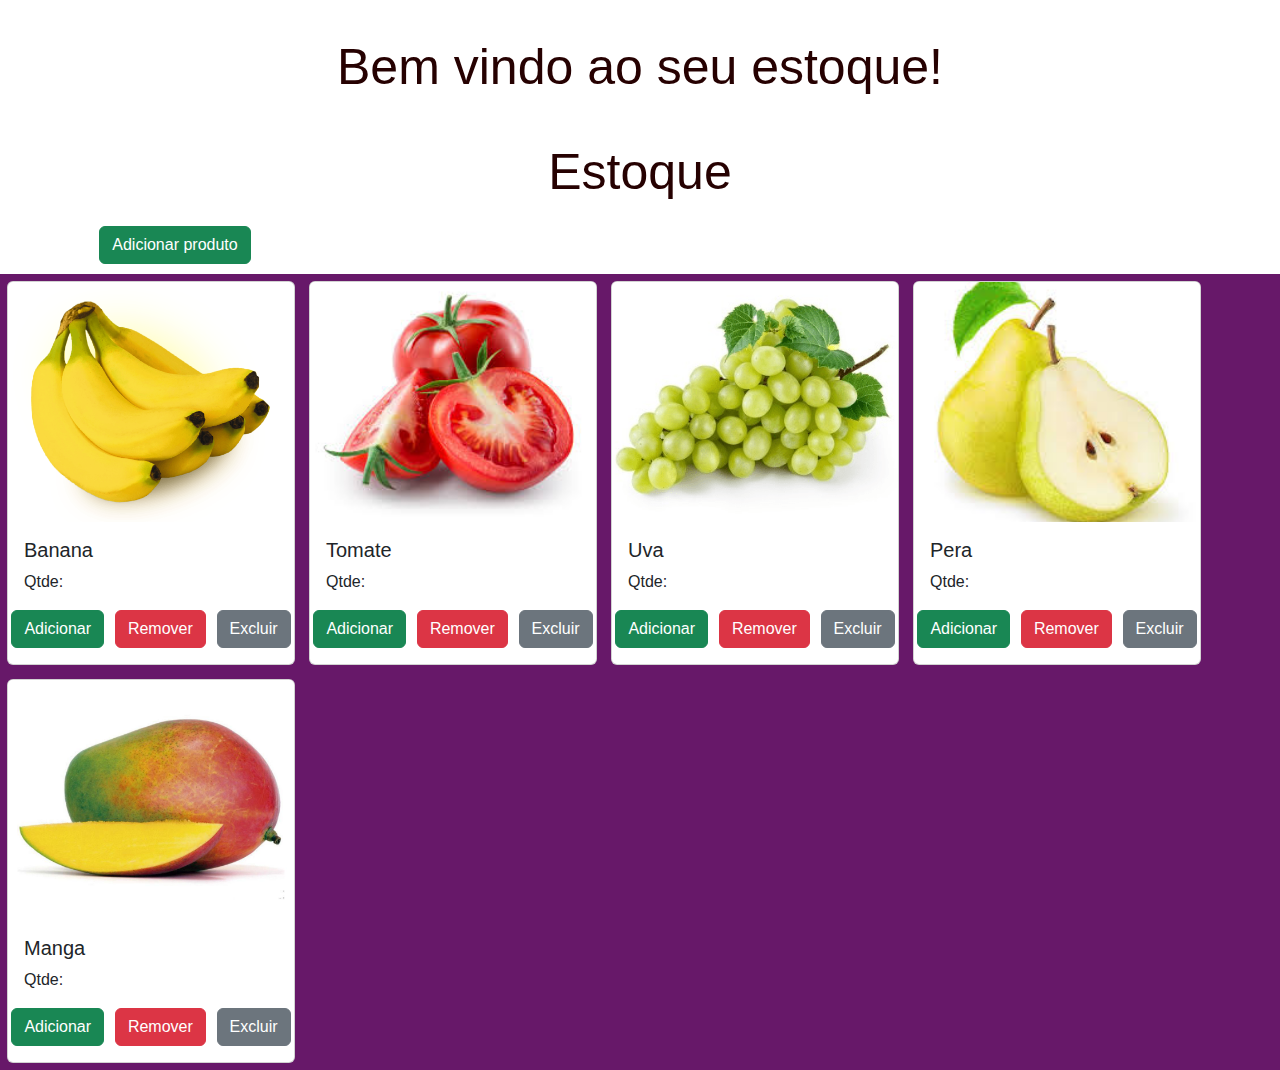
<file: index.html>
<!DOCTYPE html>
<html lang="pt-br">
<head>
    <meta charset="UTF-8">
    <meta name="viewport" content="width=device-width, initial-scale=1.0">
    <link rel="stylesheet" href="style.css">
    <link href="https://cdn.jsdelivr.net/npm/bootstrap@5.3.2/dist/css/bootstrap.min.css" rel="stylesheet">
    <script src="https://cdn.jsdelivr.net/npm/bootstrap@5.3.2/dist/js/bootstrap.bundle.min.js"></script>

    <title>Estoque</title>
</head>
<body>
    <p id="subtitle">Bem vindo ao seu estoque!</p>
    <p id="title">Estoque</p>
    <div class="prod">
      <button class=" btn btn-success" data-bs-toggle="modal" data-bs-target="#add_prod">Adicionar produto</button>
    </div>
    <div class="produtos">
    <div class="card" style="width: 18rem;" id="card_banana">
        <img src="./imgs/ban.png" class="card-img-top img-card" alt="...">
        <div class="card-body">
            <h5 class="card-title">Banana</h5>
            <div class="d-flex">
            <p class="me-2">Qtde:</p><p id="qtde_banana"></p>
            </div>
            <div id="p">
            <button type="button" class="btn btn-success"  data-bs-toggle="modal" data-bs-target="#Banana">Adicionar</button>
            <button type="button" class="btn btn-danger"  data-bs-toggle="modal" data-bs-target="#r_banana">Remover</button>
            <button type="button" class="btn btn-secondary"  id="exc_ban">Excluir</button>
            </div>
        </div>
    </div>
    <div class="card" style="width: 18rem;" id="card_tomate">
        <img src="./imgs/tomate.jpg" class="card-img-top img-card" alt="...">
        <div class="card-body">
            <h5 class="card-title">Tomate</h5>
            <div class="d-flex">
            <p class="me-2">Qtde:</p><p id="qtde_to"></p>
            </div>
            <div id="p">
            <button type="button" class="btn btn-success"  data-bs-toggle="modal" data-bs-target="#Tomate">Adicionar</button>
            <button type="button" class="btn btn-danger"  data-bs-toggle="modal" data-bs-target="#r_tomate">Remover</button>
            <button type="button" class="btn btn-secondary"  id="exc_tom">Excluir</button>
            </div>
        </div>
    </div>
    <div class="card" style="width: 18rem;" id="card_uva">
        <img src="./imgs/uva.png" class="card-img-top img-card" alt="...">
        <div class="card-body">
            <h5 class="card-title">Uva</h5>
            <div class="d-flex">
            <p class="me-2">Qtde:</p><p id="qtde_uva"></p>
            </div>
            <div id="p">
            <button type="button" class="btn btn-success"  data-bs-toggle="modal" data-bs-target="#Uva">Adicionar</button>
            <button type="button" class="btn btn-danger"  data-bs-toggle="modal" data-bs-target="#r_uva">Remover</button>
            <button type="button" class="btn btn-secondary"  id="exc_uva">Excluir</button>
            </div>
        </div>
    </div>
    <div class="card" style="width: 18rem;" id="card_pera">
        <img src="./imgs/pera.jpg" class="card-img-top img-card" alt="...">
        <div class="card-body">
            <h5 class="card-title">Pera</h5>
            <div class="d-flex">
            <p class="me-2">Qtde:</p><p id="qtde_pera"></p>
            </div>
            <div id="p">
            <button type="button" class="btn btn-success"  data-bs-toggle="modal" data-bs-target="#Pera">Adicionar</button>
            <button type="button" class="btn btn-danger"  data-bs-toggle="modal" data-bs-target="#r_pera">Remover</button>
            <button type="button" class="btn btn-secondary"  id="exc_per">Excluir</button>
            </div>
        </div>
    </div>
    <div class="card" style="width: 18rem;" id="card_manga">
        <img src="./imgs/manga.jpg" class="card-img-top img-card" alt="...">
        <div class="card-body">
            <h5 class="card-title">Manga</h5>
            <div class="d-flex">
            <p class="me-2">Qtde:</p><p id="qtde_manga"></p>
            </div>
            <div id="p">
            <button type="button" class="btn btn-success"  data-bs-toggle="modal" data-bs-target="#Manga">Adicionar</button>
            <button type="button" class="btn btn-danger"  data-bs-toggle="modal" data-bs-target="#r_manga">Remover</button>
            <button type="button" class="btn btn-secondary"  id="exc_man">Excluir</button>
            </div>
        </div>
    </div>
    </div>


    <!-- Modal-Banana -->
<div class="modal fade" id="Banana"  data-bs-keyboard="false" tabindex="-1" aria-labelledby="staticBackdropLabel" aria-hidden="true">
  <div class="modal-dialog">
    <div class="modal-content">
      <div class="modal-header">
        <h1 class="modal-title fs-5" id="staticBackdropLabel">Digite a quantidade produtos</h1>
        <button type="button" class="btn-close" data-bs-dismiss="modal" aria-label="Close"></button>
      </div>
      <div class="modal-body">
        <input type="number" id="val_banana" class="form-control input-add">
      </div>
      <div class="modal-footer">
        <button type="button" class="btn btn-secondary" data-bs-dismiss="modal">Fechar</button>
        <button type="button" class="btn btn-success" data-bs-dismiss="modal" id="add_ban" onclick="add_ban()">Adicionar</button>
      </div>
    </div>
  </div>
</div>

<!-- Modal-Tomate -->
<div class="modal fade" id="Tomate" data-bs-backdrop="static" data-bs-keyboard="false" tabindex="-1" aria-labelledby="staticBackdropLabel" aria-hidden="true">
  <div class="modal-dialog">
    <div class="modal-content">
      <div class="modal-header">
        <h1 class="modal-title fs-5" id="staticBackdropLabel">Digite a quantidade produtos</h1>
        <button type="button" class="btn-close" data-bs-dismiss="modal" aria-label="Close"></button>
      </div>
      <div class="modal-body">
        <input type="text" id="val_tomate" class="form-control input-add">
      </div>
      <div class="modal-footer">
        <button type="button" class="btn btn-secondary" data-bs-dismiss="modal">Fechar</button>
        <button type="button" class="btn btn-success" data-bs-dismiss="modal" onclick="add_tom()">Adicionar</button>
      </div>
    </div>
  </div>
</div>

<!-- Modal-Uva -->
<div class="modal fade" id="Uva" data-bs-backdrop="static" data-bs-keyboard="false" tabindex="-1" aria-labelledby="staticBackdropLabel" aria-hidden="true">
  <div class="modal-dialog">
    <div class="modal-content">
      <div class="modal-header">
        <h1 class="modal-title fs-5" id="staticBackdropLabel">Digite a quantidade produtos</h1>
        <button type="button" class="btn-close" data-bs-dismiss="modal" aria-label="Close"></button>
      </div>
      <div class="modal-body">
        <input type="text" id="val_uva" class="form-control input-add">
      </div>
      <div class="modal-footer">
        <button type="button" class="btn btn-secondary" data-bs-dismiss="modal">Fechar</button>
        <button type="button" class="btn btn-success" data-bs-dismiss="modal" onclick="add_uv()">Adicionar</button>
      </div>
    </div>
  </div>
</div>

<!-- Modal-Pera -->
<div class="modal fade" id="Pera" data-bs-backdrop="static" data-bs-keyboard="false" tabindex="-1" aria-labelledby="staticBackdropLabel" aria-hidden="true">
  <div class="modal-dialog">
    <div class="modal-content">
      <div class="modal-header">
        <h1 class="modal-title fs-5" id="staticBackdropLabel">Digite a quantidade produtos</h1>
        <button type="button" class="btn-close" data-bs-dismiss="modal" aria-label="Close"></button>
      </div>
      <div class="modal-body">
        <input type="text" id="val_pera" class="form-control input-add">
      </div>
      <div class="modal-footer">
        <button type="button" class="btn btn-secondary" data-bs-dismiss="modal">Fechar</button>
        <button type="button" class="btn btn-success" data-bs-dismiss="modal" onclick="add_per()">Adicionar</button>
      </div>
    </div>
  </div>
</div>

<!-- Modal-Manga -->
<div class="modal fade" id="Manga" data-bs-backdrop="static" data-bs-keyboard="false" tabindex="-1" aria-labelledby="staticBackdropLabel" aria-hidden="true">
  <div class="modal-dialog">
    <div class="modal-content">
      <div class="modal-header">
        <h1 class="modal-title fs-5" id="staticBackdropLabel">Digite a quantidade produtos</h1>
        <button type="button" class="btn-close" data-bs-dismiss="modal" aria-label="Close"></button>
      </div>
      <div class="modal-body">
        <input type="text" id="val_manga" class="form-control input-add">
      </div>
      <div class="modal-footer">
        <button type="button" class="btn btn-secondary" data-bs-dismiss="modal">Fechar</button>
        <button type="button" class="btn btn-success" data-bs-dismiss="modal" onclick="add_mang()">Adicionar</button>
      </div>
    </div>
  </div>
</div>

<!--Remover produto-->

    <!-- Modal-Remover Banana -->
<div class="modal fade" id="r_banana" data-bs-backdrop="static" data-bs-keyboard="false" tabindex="-1" aria-labelledby="staticBackdropLabel" aria-hidden="true">
  <div class="modal-dialog">
    <div class="modal-content">
      <div class="modal-header">
        <h1 class="modal-title fs-5" id="staticBackdropLabel">Digite a quantidade produtos</h1>
        <button type="button" class="btn-close" data-bs-dismiss="modal" aria-label="Close"></button>
      </div>
      <div class="modal-body">
        <input type="text" id="r_val_banana" class="form-control input-add">
      </div>
      <div class="modal-footer">
        <button type="button" class="btn btn-secondary" data-bs-dismiss="modal">Fechar</button>
        <button type="button" class="btn btn-danger" data-bs-dismiss="modal" onclick="re_ban()">Remover</button>
      </div>
    </div>
  </div>
</div>

<!-- Modal-Remover Tomate -->
<div class="modal fade" id="r_tomate" data-bs-backdrop="static" data-bs-keyboard="false" tabindex="-1" aria-labelledby="staticBackdropLabel" aria-hidden="true">
  <div class="modal-dialog">
    <div class="modal-content">
      <div class="modal-header">
        <h1 class="modal-title fs-5" id="staticBackdropLabel">Digite a quantidade produtos</h1>
        <button type="button" class="btn-close" data-bs-dismiss="modal" aria-label="Close"></button>
      </div>
      <div class="modal-body">
        <input type="text" id="r_val_tomate" class="form-control input-add">
      </div>
      <div class="modal-footer">
        <button type="button" class="btn btn-secondary" data-bs-dismiss="modal">Fechar</button>
        <button type="button" class="btn btn-danger" data-bs-dismiss="modal" onclick="re_tom()">Remover</button>
      </div>
    </div>
  </div>
</div>

<!-- Modal-Remover Uva -->
<div class="modal fade" id="r_uva" data-bs-backdrop="static" data-bs-keyboard="false" tabindex="-1" aria-labelledby="staticBackdropLabel" aria-hidden="true">
  <div class="modal-dialog">
    <div class="modal-content">
      <div class="modal-header">
        <h1 class="modal-title fs-5" id="staticBackdropLabel">Digite a quantidade produtos</h1>
        <button type="button" class="btn-close" data-bs-dismiss="modal" aria-label="Close"></button>
      </div>
      <div class="modal-body">
        <input type="text" id="r_val_uva" class="form-control input-add">
      </div>
      <div class="modal-footer">
        <button type="button" class="btn btn-secondary" data-bs-dismiss="modal">Fechar</button>
        <button type="button" class="btn btn-danger" data-bs-dismiss="modal" onclick="re_uv()">Remover</button>
      </div>
    </div>
  </div>
</div>

<!-- Modal-Remover Pera -->
<div class="modal fade" id="r_pera" data-bs-backdrop="static" data-bs-keyboard="false" tabindex="-1" aria-labelledby="staticBackdropLabel" aria-hidden="true">
  <div class="modal-dialog">
    <div class="modal-content">
      <div class="modal-header">
        <h1 class="modal-title fs-5" id="staticBackdropLabel">Digite a quantidade produtos</h1>
        <button type="button" class="btn-close" data-bs-dismiss="modal" aria-label="Close"></button>
      </div>
      <div class="modal-body">
        <input type="text" id="r_val_pera" class="form-control input-add">
      </div>
      <div class="modal-footer">
        <button type="button" class="btn btn-secondary" data-bs-dismiss="modal">Fechar</button>
        <button type="button" class="btn btn-danger" data-bs-dismiss="modal" onclick="re_per()">Remover</button>
      </div>
    </div>
  </div>
</div>

<!-- Modal-Remover Manga -->
<div class="modal fade" id="r_manga" data-bs-backdrop="static" data-bs-keyboard="false" tabindex="-1" aria-labelledby="staticBackdropLabel" aria-hidden="true">
  <div class="modal-dialog">
    <div class="modal-content">
      <div class="modal-header">
        <h1 class="modal-title fs-5" id="staticBackdropLabel">Digite a quantidade produtos</h1>
        <button type="button" class="btn-close" data-bs-dismiss="modal" aria-label="Close"></button>
      </div>
      <div class="modal-body">
        <input type="text" id="r_val_manga" class="form-control input-add">
      </div>
      <div class="modal-footer">
        <button type="button" class="btn btn-secondary" data-bs-dismiss="modal">Fechar</button>
        <button type="button" class="btn btn-danger" data-bs-dismiss="modal" onclick="re_mang()">Remover</button>
      </div>
    </div>
  </div>
</div>

<!--Adicionar um produto-->
<div class="modal fade" id="add_prod" data-bs-backdrop="static" data-bs-keyboard="false" tabindex="-1" aria-labelledby="staticBackdropLabel" aria-hidden="true">
  <div class="modal-dialog">
    <div class="modal-content">
      <div class="modal-header">
        <h1 class="modal-title fs-5" id="staticBackdropLabel">Adicionar um produto novo</h1>
        <button type="button" class="btn-close" data-bs-dismiss="modal" aria-label="Close"></button>
      </div>
      <div class="modal-body">
        <form action="">
          Nome do produto: <input type="text" id="nome"><br><br>
          Quantidade do produto: <input type="number" id="Qtde"><br><br>
          Imagem do produto: <input type="file" id="img">
        </form>
      </div>
      <div class="modal-footer">
        <button type="button" class="btn btn-secondary" data-bs-dismiss="modal">Fechar</button>
        <button type="button" class="btn btn-success" data-bs-dismiss="modal" id="add_produtos" onclick="add_prod()">Adicionar</button>
      </div>
    </div>
  </div>
</div>
<script src="script.js" type="text/javascript"></script>

</body>
</html>
</file>
<file: style.css>
*{
    margin: 0;
    padding: 0;
    box-sizing: border-box;
    font-family: "Bebas Neue", sans-serif;
}
#title, #subtitle{
    text-align: center;
    color: #260101;
    margin-top: 30px;
    font-size: 50px;
}
.produtos{
    display: flex;
    justify-content: start;
    flex-wrap: wrap;
    background-color: #671869;
}
#filtro{
    width: 25px;
}
#btns{
    justify-content: space-between;
}
.img-card {
  height: 240px;
  object-fit: cover;
}
.card {
  margin: 7px;
  width: 20%;
}

.prod{
    width: 330px;
    display: flex;
    justify-content: space-around;
    margin-left: 10px;
    margin-bottom: 10px;
}

#p{
    justify-self: center;
    width: 290px;
    display: flex;
    justify-content: space-around;
}
</file>
